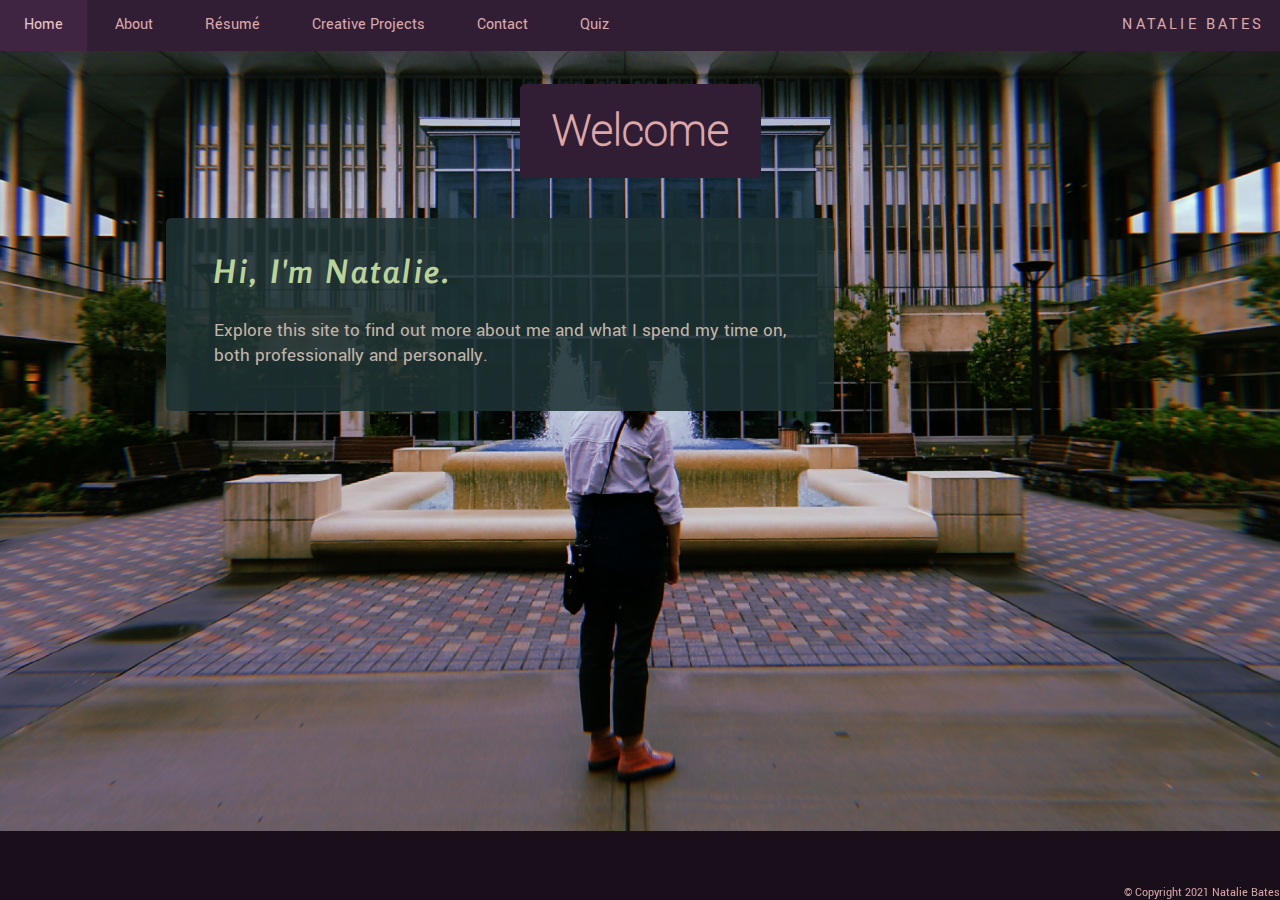
<file: index.html>
<!doctype html>
<html lang="en">
  <head>
    <meta http-equiv="Content-Type" content="text/html; charset=UTF-8">
    <link rel="stylesheet" href="css/style.css">
    <link rel="icon" href="images/favicon.png">
    <title>Home | Natalie Bates</title>
  </head>
  <body id="home-body">
    <header>
      <!-- Navigational menu used on all pages -->
      <nav>
        <ul class="mainMenu">
          <li class="mainMenuItem"><a href="index.html">Home</a></li>
          <li class="mainMenuItem"><a href="about.html">About</a></li>
          <li class="mainMenuItem"><a href="resume.html">Résumé</a></li>
          <li class="mainMenuItem"><a href="projects.html">Creative Projects</a></li>
          <li class="mainMenuItem"><a href="contact.html">Contact</a></li>
          <li class="mainMenuItem"><a href="quiz.html">Quiz</a></li>
          <li class="mainMenuItem" id="navName">Natalie Bates</li>
        </ul>
      </nav>

      <h1 id="home-header">Welcome</h1>
    </header>
    <main>
      <div class="card" id="home-content">
        <h2>Hi, I'm Natalie.</h2>
        <p>Explore this site to find out more about me and what I spend my time on,<br>both professionally and personally.</p>
      </div>
    </main>
    <footer>
      © Copyright 2021 Natalie Bates
    </footer>
  </body>
</html>
</file>
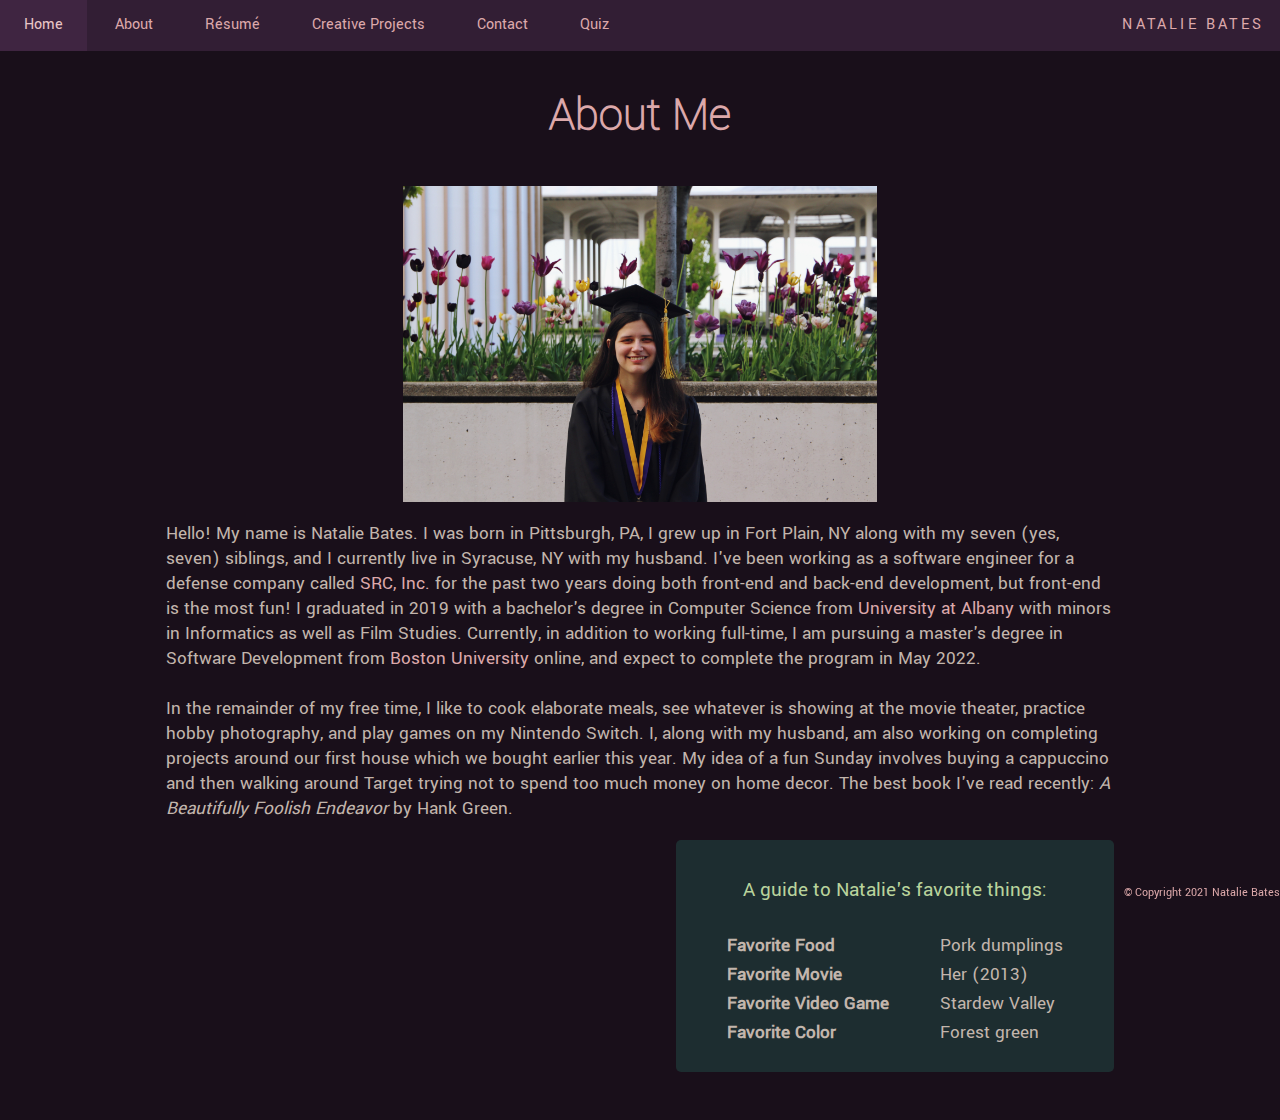
<file: about.html>
<!doctype html>
<html lang="en">
  <head>
    <meta http-equiv="Content-Type" content="text/html; charset=UTF-8">
    <link rel="stylesheet" href="css/style.css">
    <link rel="icon" href="images/favicon.png">
    <title>About Me | Natalie Bates</title>
  </head>
  <body>
    <header>
      <!-- Navigational menu used on all pages -->
      <nav>
        <ul class="mainMenu">
          <li class="mainMenuItem"><a href="index.html">Home</a></li>
          <li class="mainMenuItem"><a href="about.html">About</a></li>
          <li class="mainMenuItem"><a href="resume.html">Résumé</a></li>
          <li class="mainMenuItem"><a href="projects.html">Creative Projects</a></li>
          <li class="mainMenuItem"><a href="contact.html">Contact</a></li>
          <li class="mainMenuItem"><a href="quiz.html">Quiz</a></li>
          <li class="mainMenuItem" id="navName">Natalie Bates</li>
        </ul>
      </nav>

      <h1>About Me</h1>

    </header>
    <main>
      <img id="about-image" src="images/graduation.JPG" alt="Natalie wearing a graduation cap and gown">

      <!-- Biography -->
      <p id="about-paragraph">
          Hello!
          My name is Natalie Bates. I was born in Pittsburgh, PA, I grew up in Fort Plain, NY along with my seven 
          (yes, seven) siblings, and I currently live in Syracuse, NY with my husband. I've been working as a software engineer 
          for a defense company called <a href="https://srcinc.com/" target="_blank">SRC, Inc.</a> for the past two years doing both 
          front-end and back-end development, but front-end is the most fun! I graduated in 
          2019 with a bachelor's degree in Computer Science from <a href="https://www.albany.edu/" target="_blank">University at Albany</a> 
          with minors in Informatics as well as Film Studies. Currently, in addition to working full-time, I am pursuing a 
          master's degree in Software Development from <a href="https://www.bu.edu/" target="_blank">Boston University</a> online, and expect 
          to complete the program in May 2022.
          <br /><br />
          In the remainder of my free time, I like to cook elaborate meals, see whatever is showing at the movie theater, 
          practice hobby photography, and play games on my Nintendo Switch. I, along with my husband, am also working 
          on completing projects around our first house which we bought earlier this year. My idea of a fun Sunday involves 
          buying a cappuccino and then walking around Target trying not to spend too much money on home decor. The best book 
          I've read recently: <i>A Beautifully Foolish Endeavor</i> by Hank Green.
      </p>

      <div class="card" id="about-card">
        <h4>A guide to Natalie's favorite things:</h4>      
        <table>
          <tr>
            <th>Favorite Food</th>
            <td>Pork dumplings</td>
          </tr>
          <tr>
            <th>Favorite Movie</th>
            <td>Her (2013)</td>
          </tr>
          <tr>
            <th>Favorite Video Game</th>
            <td>Stardew Valley</td>
          </tr>
          <tr>
            <th>Favorite Color</th>
            <td>Forest green</td>
          </tr>
        </table>
      </div>

    </main>
    <footer>
      © Copyright 2021 Natalie Bates
    </footer>
  </body>
</html>
</file>
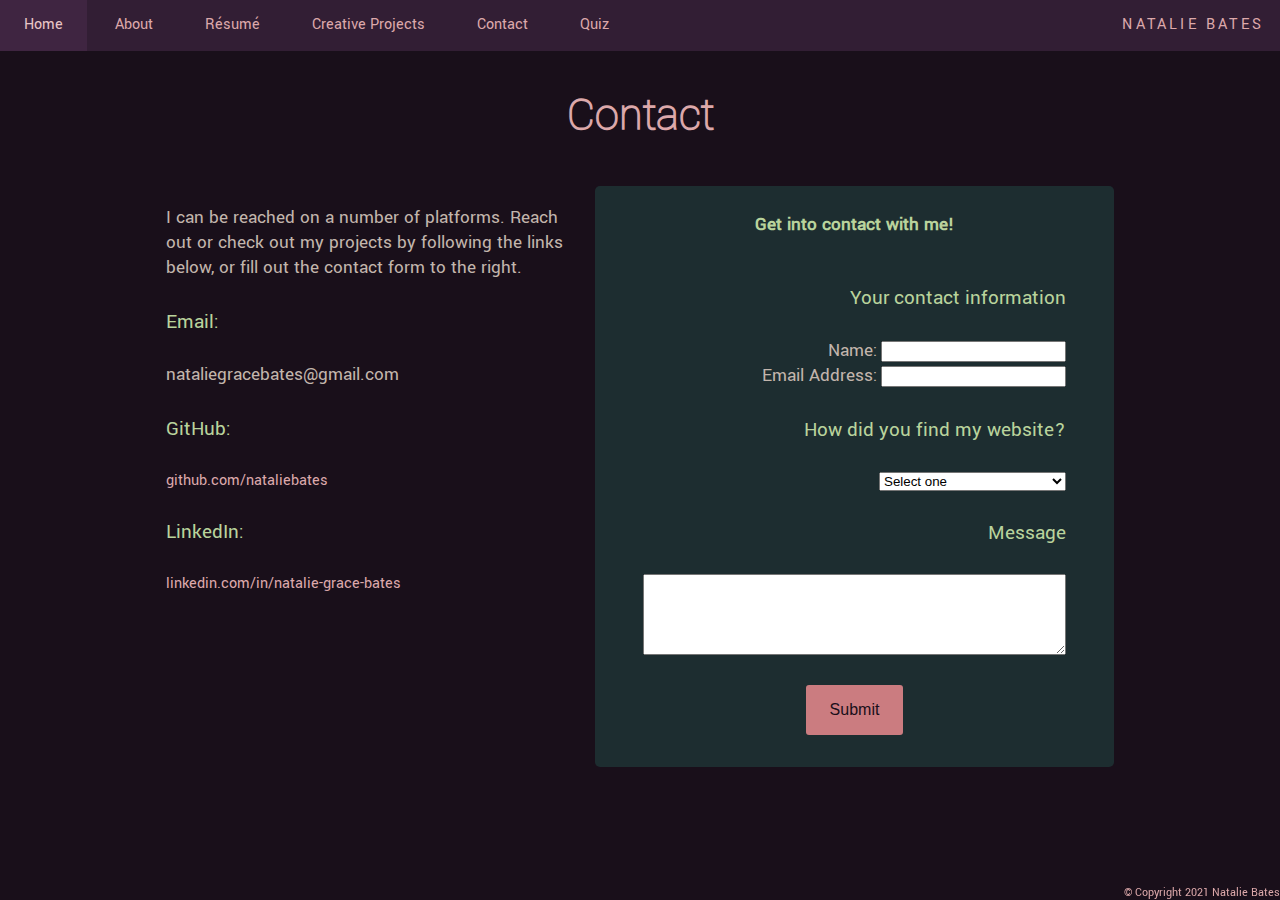
<file: contact.html>
<!doctype html>
<html lang="en">
  <head>
    <meta http-equiv="Content-Type" content="text/html; charset=UTF-8">
    <script src="https://code.jquery.com/jquery-3.5.1.min.js"></script>
    <link rel="stylesheet" href="css/style.css">
    <link rel="icon" href="images/favicon.png">
    <title>Contact | Natalie Bates</title>
  </head>
  <body>
    <header>
      <!-- Navigational menu used on all pages -->
      <nav>
        <ul class="mainMenu">
          <li class="mainMenuItem"><a href="index.html">Home</a></li>
          <li class="mainMenuItem"><a href="about.html">About</a></li>
          <li class="mainMenuItem"><a href="resume.html">Résumé</a></li>
          <li class="mainMenuItem"><a href="projects.html">Creative Projects</a></li>
          <li class="mainMenuItem"><a href="contact.html">Contact</a></li>
          <li class="mainMenuItem"><a href="quiz.html">Quiz</a></li>
          <li class="mainMenuItem" id="navName">Natalie Bates</li>
        </ul>
      </nav>

      <h1>Contact</h1>

    </header>
    <main id="contactPage">
      <div id="contactPageText">
        <p>
          I can be reached on a number of platforms. Reach out or check out my projects by following the links below,
          or fill out the contact form to the right.
        </p>
        <h4>Email:</h4><p>nataliegracebates@gmail.com</p>
        <h4>GitHub:</h4><a href="https://github.com/nataliebates" target="_blank">github.com/nataliebates</a>
        <h4>LinkedIn:</h4><a href="https://www.linkedin.com/in/natalie-grace-bates/" target="_blank">linkedin.com/in/natalie-grace-bates</a>
      </div>

      <div class="card" id="contactFormDiv">
        <h3 id="contactFormHeader">Get into contact with me!</h3>
        <h4 id="submissionMessage">I will try to respond to inquiries in a timely manner.</h4>
        <form
          id="contactForm"
          method="post"
          enctype="multipart/form-data"
        >
          <!-- Text inputs -->
          <h4>Your contact information</h4>
          <label class="text" for="name">Name:</label>
          <input class="text" type="text" id="name" name="name" required>
          <br />
          <label class="text" for="email">Email Address:</label>
          <input class="text" type="email" id="email" name="email" required>
          <br />
          <p id="contactFormErrorMessage"></p>
  
          <!-- Select box -->
          <h4>How did you find my website?</h4>
          <select id="select" name="select">
            <option class="select" value="placeholder" disabled selected>Select one</option>
            <option class="select" value="A Boston University class">A Boston University class</option>
            <option class="select" value="LinkedIn">LinkedIn</option>
            <option class="select" value="Job application">Job application</option>
            <option class="select" value="Google/other search engine">Google/other search engine</option>
            <option class="select" value="Other">Other</option>
          </select>
  
          <!-- Text area input -->
          <h4>Message</h4>
          <textarea id="formMessage" name="message" rows="5" cols="50"></textarea>
          <br />
  
          <!-- Submit button -->
          <input id="submitFormButton" class="button" type="submit" name="submitButton" value="Submit">
  
          <noscript>
            <p><i>JavaScript must be enabled in order to submit this form, sorry! Please use a different method of contact.</i></p>
          </noscript>
        </form>
      </div>
      <script src="js/formValidation.js"></script>
    </main>
    <footer>
      © Copyright 2021 Natalie Bates
    </footer>
  </body>
</html>
</file>
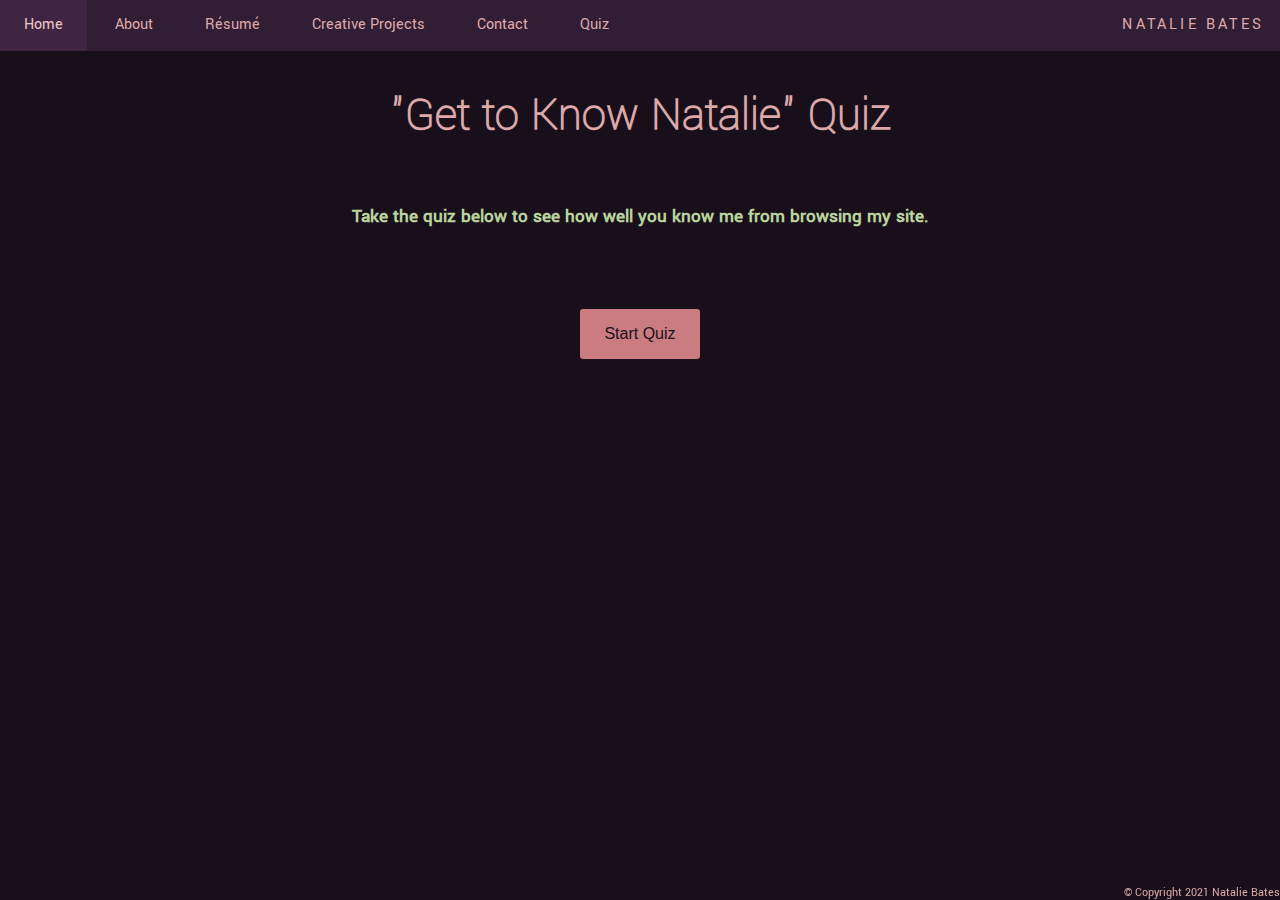
<file: quiz.html>
<!doctype html>
<html lang="en">
  <head>
    <meta http-equiv="Content-Type" content="text/html; charset=UTF-8">
    <link rel="stylesheet" href="css/style.css">
    <link rel="icon" href="images/favicon.png">
    <title>Quiz | Natalie Bates</title>
  </head>
  <body>
    <header>
      <!-- Navigational menu used on all pages -->
      <nav>
        <ul class="mainMenu">
          <li class="mainMenuItem"><a href="index.html">Home</a></li>
          <li class="mainMenuItem"><a href="about.html">About</a></li>
          <li class="mainMenuItem"><a href="resume.html">Résumé</a></li>
          <li class="mainMenuItem"><a href="projects.html">Creative Projects</a></li>
          <li class="mainMenuItem"><a href="contact.html">Contact</a></li>
          <li class="mainMenuItem"><a href="quiz.html">Quiz</a></li>
          <li class="mainMenuItem" id="navName">Natalie Bates</li>
        </ul>
      </nav>

      <h1>"Get to Know Natalie" Quiz</h1>

    </header>
    <main id="quiz-main">
      <h3>Take the quiz below to see how well you know me from browsing my site.</h3>
      <button id="start-quiz-button" class="button">Start Quiz</button>

      <div id="quiz-card" class="card">
        <h4 id="quiz-question">Question</h4>
        <h4 id="quiz-answer">Answer</h4>
        <div id="quiz-button-container">
          <button id="quiz-reveal" class="button">Reveal Answer</button>
          <button id="next-question" class="button">Next Question</button>
        </div>

      </div>
      <noscript>
        <p><i>JavaScript must be enabled in order to display the quiz properly, sorry!</i></p>
      </noscript>

    </main>
    <footer>
      © Copyright 2021 Natalie Bates
    </footer>
    <script src="js/quiz.js"></script>
  </body>
</html>
</file>
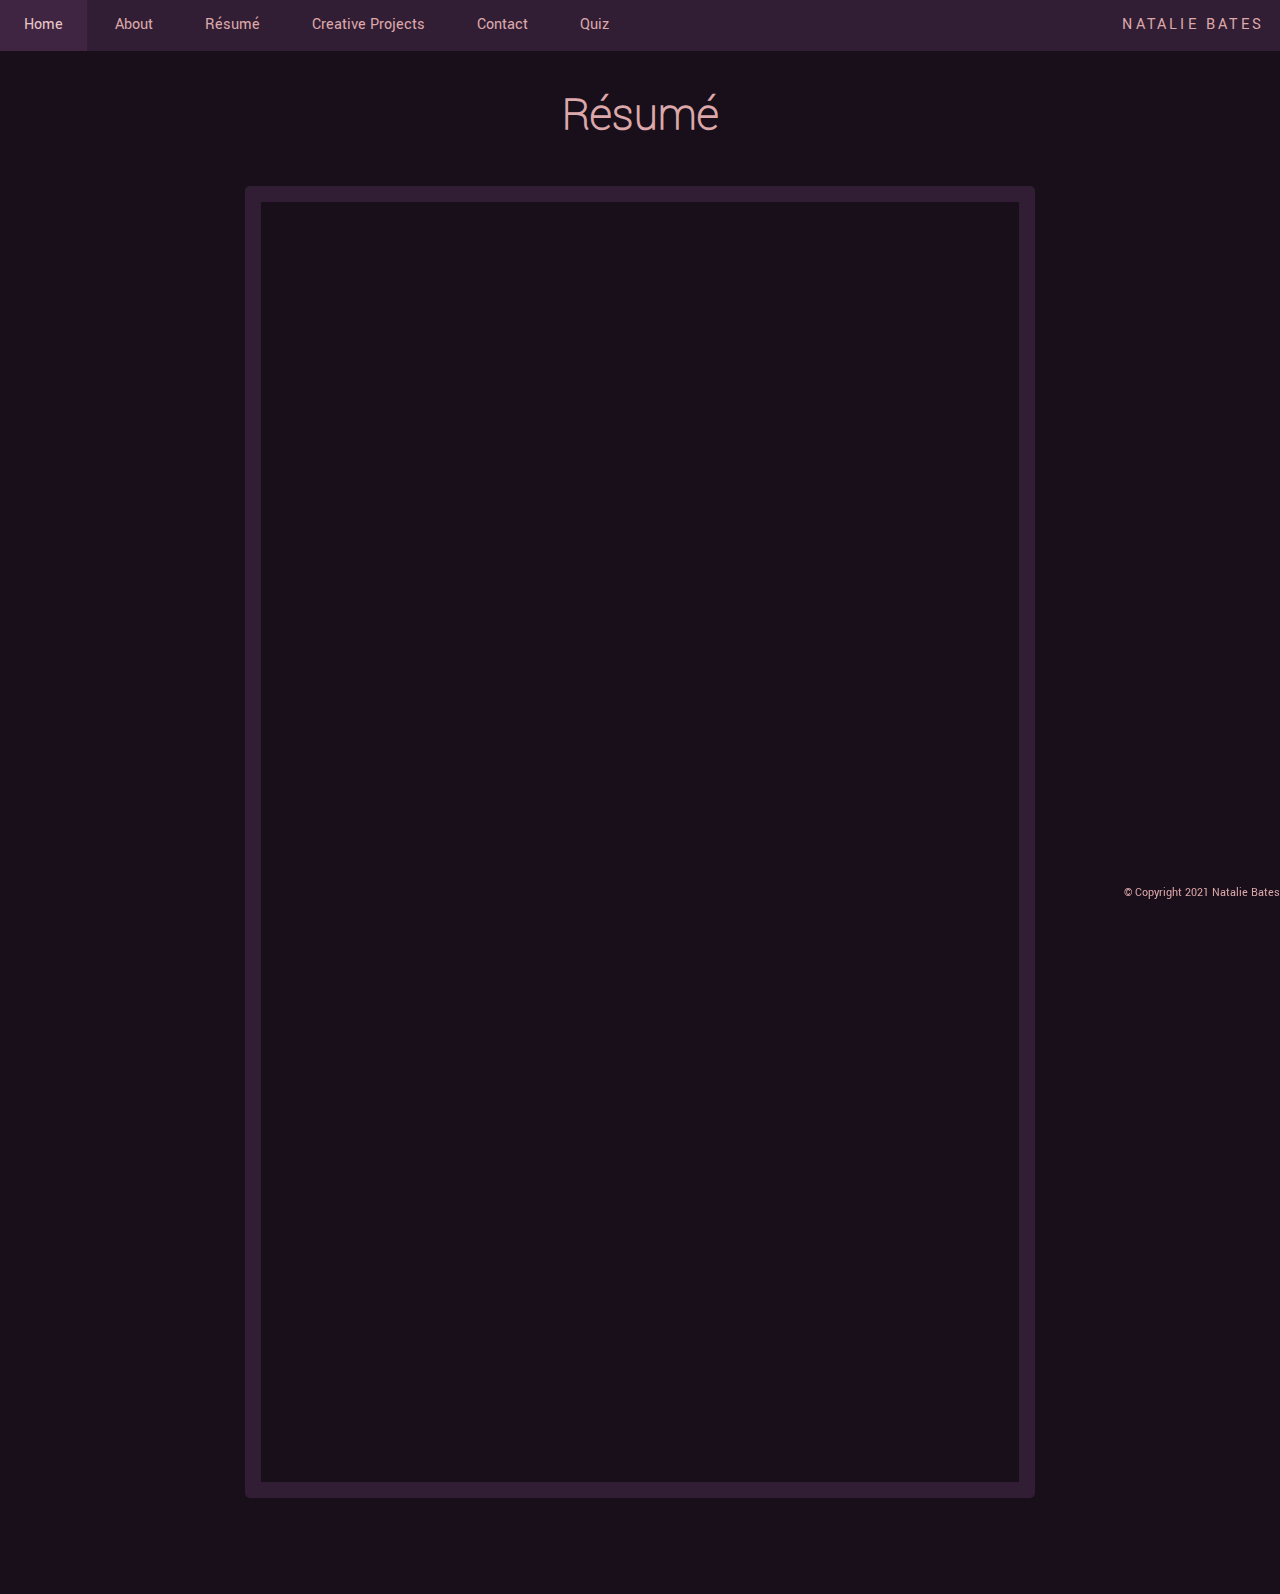
<file: resume.html>
<!doctype html>
<html lang="en">
  <head>
    <meta http-equiv="Content-Type" content="text/html; charset=UTF-8">
    <link rel="stylesheet" href="css/style.css">
    <link rel="icon" href="images/favicon.png">
    <title>Résumé | Natalie Bates</title>
  </head>
  <body>
    <header>
      <!-- Navigational menu used on all pages -->
      <nav>
        <ul class="mainMenu">
          <li class="mainMenuItem"><a href="index.html">Home</a></li>
          <li class="mainMenuItem"><a href="about.html">About</a></li>
          <li class="mainMenuItem"><a href="resume.html">Résumé</a></li>
          <li class="mainMenuItem"><a href="projects.html">Creative Projects</a></li>
          <li class="mainMenuItem"><a href="contact.html">Contact</a></li>
          <li class="mainMenuItem"><a href="quiz.html">Quiz</a></li>
          <li class="mainMenuItem" id="navName">Natalie Bates</li>
        </ul>
      </nav>

      <h1>Résumé</h1>
    </header>
    <main>

      <iframe src="documents/NatalieBates_Resume.pdf" id="resume"></iframe>

    </main>
    <footer>
      © Copyright 2021 Natalie Bates
    </footer>
  </body>
</html>
</file>
<file: css/style.css>
:root {
  /* Main colors */
  --link: #DCA8AA;
  --link-highlight: #E8C5C6;
  --background: #190F1A;
  --card-color: #1e3233e0;
  --card-color-highlight: #325253e0;
  --nav-bar: #321E34;
  --nav-bar-highlight: #3F2541;
  --main-text: #C2B5AC;
  --secondary-text: #B9D39C;
  --button: #CB7C80;
  --button-hover: #D6999C;
  --button-active: #E2B6B8;
}

/* Imported fonts */
@font-face {
  font-family: "Rosario";
  src: url("../fonts/Rosario/Rosario-Italic-VariableFont_wght.ttf");
}

@font-face {
  font-family: "Yantramanav";
  src: url("../fonts/Yantramanav/Yantramanav-Regular.ttf")
}

@font-face {
  font-family: "Yantramanav-Thin";
  src: url("../fonts/Yantramanav/Yantramanav-Thin.ttf")
}

/* General component styling */
body {
  background-color: var(--background);
  font-family:'Yantramanav', 'Franklin Gothic Medium', 'Arial Narrow', Arial, sans-serif;
}

h1 {
  text-align: center;
  font-size: 3rem;
  color: var(--link);
  font-family: 'Yantramanav-Thin';
}

h2, h3, h4 {
  color: var(--secondary-text);
}

h2 {
  letter-spacing: 0.2rem;
  font-size: 2rem;
  font-family: 'Rosario';
}

h4 {
  font-weight: lighter;
  font-size: 1.3rem;
}

a, #navName {
  text-decoration: none;
  color: var(--link);
}

a:hover {
  color: var(--link-highlight);
}

p, label.text, table {
  font-size: 1.2rem;
  color:var(--main-text);
}

main {
  padding: 0.5rem;
  margin-right: auto;
  margin-left: auto;
  width: 75%;
}

footer {
  font-size: 0.75rem;
  color: var(--link);
  position: fixed;
  right: 0;
  bottom: 0;
}

.card {
  background-color: var(--card-color);
  padding-right: 3rem;
  padding-left: 3rem;
  padding-top: 0.5rem;
  padding-bottom: 1.5rem;
  border-radius: 5px;
}

.button {
  display: block;
  margin-right: auto;
  margin-left: auto;
  margin-top: 1.5rem;
  margin-bottom: 0.5rem;
  padding-top: 1rem;
  padding-bottom: 1rem;
  padding-right: 1.5rem;
  padding-left: 1.5rem;

  font-size: 1rem;
  color: var(--background);
  background-color: var(--button);
  border: none;
  border-radius: 3px;
}

.button:hover {
  background-color: var(--button-hover);
  transition-duration: 0.5s;
}

.button:active {
  background-color: var(--button-active);
}

noscript p {
  color: rgb(185, 90, 90);
  text-align: center;
}

/* Home page styling */
#home-header {
  background-color: var(--nav-bar);
  margin-left: auto;
  margin-right: auto;
  width: fit-content;
  padding-right: 2rem;
  padding-left: 2rem;
  padding-top: 1rem;
  padding-bottom: 1rem;
  border-radius: 5px;
}

#home-header:hover {
  background-color: var(--nav-bar-highlight);
  transition-duration: 0.5s;
}

#home-body {
  background-image: url('../images/last_week_at_ualbany.jpg');
  background-size: cover;
  background-repeat: no-repeat;
}

#home-content {
  display: inline-block;
}

#home-content:hover {
  background-color: var(--card-color-highlight);
  transition-duration: 0.5s;
}

/* Main menu / navigation styling */
header {
  margin: -0.5rem;
  margin-top: -0.6rem;
  padding-bottom: 0.5rem;
}

nav {
  background-color: var(--nav-bar);
  padding-top: 0rem;
  padding-bottom: 0rem;
}

.mainMenu {
  list-style-type: none;
  overflow: hidden;
  padding: 1rem;
  padding-left: 0rem;
  margin: 0;
  align-items: center;
}

.mainMenuItem {
  display: inline;
}

.mainMenuItem a {
  font-size: 1rem;
  padding: 1.5rem;
}

.mainMenuItem a:hover {
  background-color: var(--nav-bar-highlight);
  color: var(--link-highlight);
  transition-duration: 0.3s;
}

#navName {
  text-transform: uppercase;
  letter-spacing: 0.2rem;
  float: right;
}

/* About page styling */
#about-image {
  display: block;
  margin-right: auto;
  margin-left: auto;
  width: 50%;
}

#about-card {
  text-align: center;
  width: fit-content;
  float: right;
  margin-bottom: 3rem;
}

table {
  display: inline;
  text-align: left;
}

th {
  padding-right: 3rem;
}

/* Creative Projects page styling */
iframe {
  border: 1rem solid var(--nav-bar);
  border-radius: 5px;
  display: block;
  margin: auto;
  width: 80%;
}

#featuredGalleryImageDiv {
  display: flex;
  margin-bottom: 1rem;
}

#featuredGalleryImageDiv button {
  margin-top: auto;
  margin-bottom: auto;
  max-height: 3rem;
  border-radius: 2rem;
}

#featuredGalleryImage {
  width: 60%;
  height: auto;
}

.gallery {
  width: 11.5%;
  height: auto;
  border-width: 2px;
  border-style: solid;
  border-color: rgba(255, 255, 255, 0);
}

.gallery:hover {
  opacity: 0.8;
  transition-duration: 0.3s;
  border-color: var(--link);
}

#film-heading {
  margin-top: 5rem;
}

#village-symphony-video {
  width: 600px;
  height: 338px;
  margin-bottom: 5rem;
}


/* Resume page styling */
#resume {
  margin-left: auto;
  margin-right: auto;
  width: 80%;
  height: 80rem;
  margin-bottom: 5rem;
}

/* Contact page styling */
#contactPage {
  display: flex;
}

#contactPageText {
  padding-right: 2rem;
}

#contactFormDiv {
  margin-left: auto;
  text-align: center;
  margin-bottom: 3rem;
}

textarea {
  resize: vertical;
}

#submissionMessage {
  display: none;
}

#contactForm {
  display: inline-block;
  text-align: right;
}

#contactFormErrorMessage {
  color: rgb(245, 78, 78);
  font-size: 0.8rem;
  font-weight: bold;
}

/* Quiz page styling */
#quiz-main {
  text-align: center;
}

#start-quiz-button {
  margin-top: 5rem;
}

#quiz-card {
  min-width: 15rem;
  width: fit-content;
  min-height: 15rem;
  margin-left: auto;
  margin-right: auto;
  margin-top: 3rem;
  display: none;

  justify-content: space-between;
  flex-direction: column;
}

#quiz-question {
  font-style: italic;
}

#quiz-button-container {
  justify-content: flex-end;
  display: flex;
}

/* Adjustments for small screen sizes */
@media screen and (max-width: 500px) {

  /* Allow menu items to stack */
  .mainMenuItem {
    display: flex;
  }

  #contactPage {
    display: inline;
  }

  /* Increase some text size */
  a, p {
    font-size: 1.5rem;
  }

  /* Allow most media to essentially fill the smaller screen */
  img, #village-symphony-video {
    width: 92%;
  }

}
</file>
